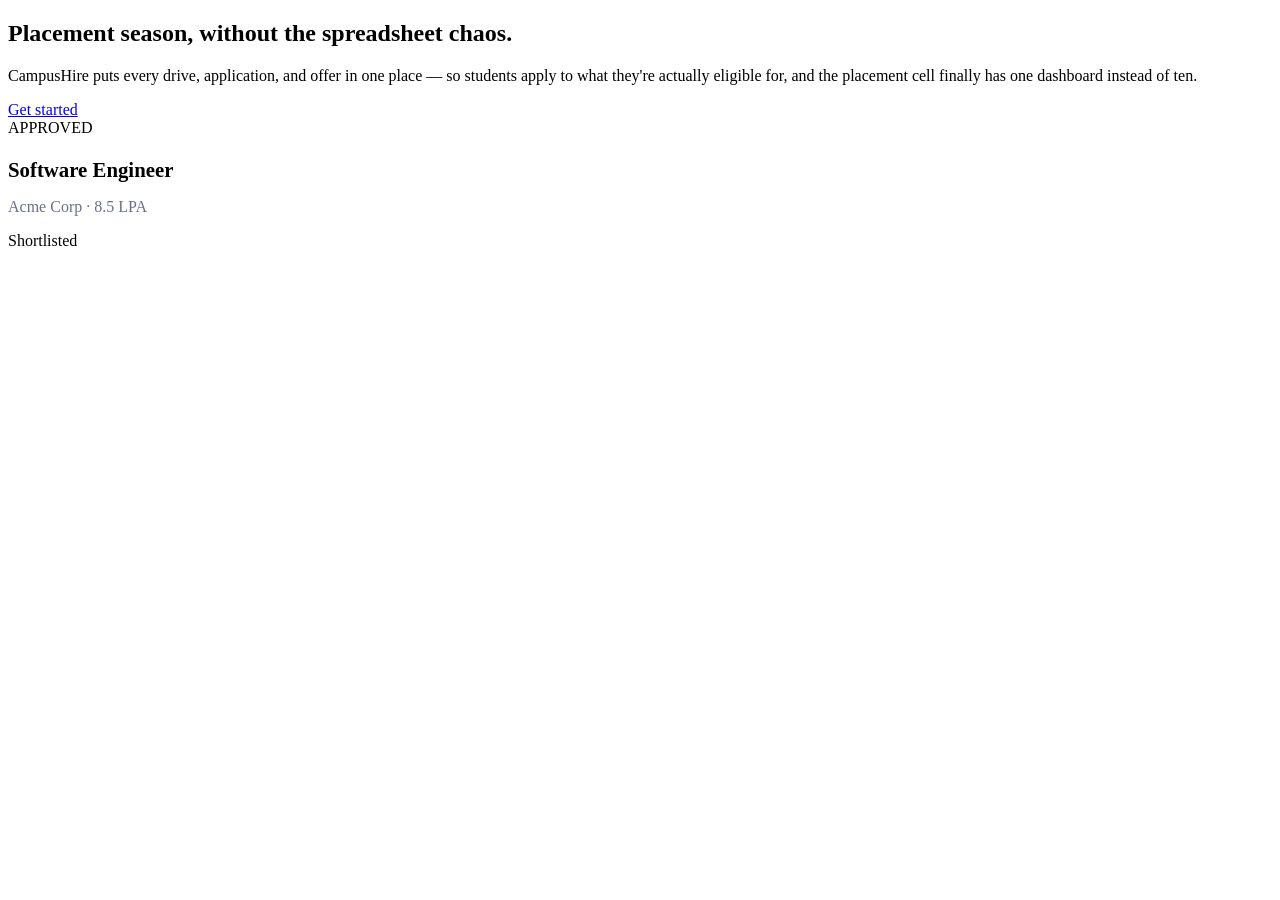
<file: src/main/resources/templates/index.html>
<!DOCTYPE html>
<html xmlns:th="http://www.thymeleaf.org">
<head th:replace="~{fragments/layout :: head('CampusHire - Home')}"></head>
<body>
<nav th:replace="~{fragments/layout :: navbar}"></nav>

<section class="ch-hero">
    <div class="ch-hero-text">
        <h1>Placement season, without the spreadsheet chaos.</h1>
        <p>CampusHire puts every drive, application, and offer in one place — so students apply to what they're actually eligible for, and the placement cell finally has one dashboard instead of ten.</p>
        <a href="/register" class="btn btn-ch-primary btn-lg">Get started</a>
    </div>
    <div class="ch-hero-mock">
        <div class="ch-card">
            <span class="mock-tag">APPROVED</span>
            <h3 style="font-size:1.3rem; margin-bottom:0.3rem;">Software Engineer</h3>
            <p style="color:#6B7088; margin-bottom:1rem;">Acme Corp · 8.5 LPA</p>
            <span class="badge-status badge-shortlisted">Shortlisted</span>
        </div>
    </div>
</section>

<footer th:replace="~{fragments/layout :: footer}"></footer>
</body>
</html>
</file>
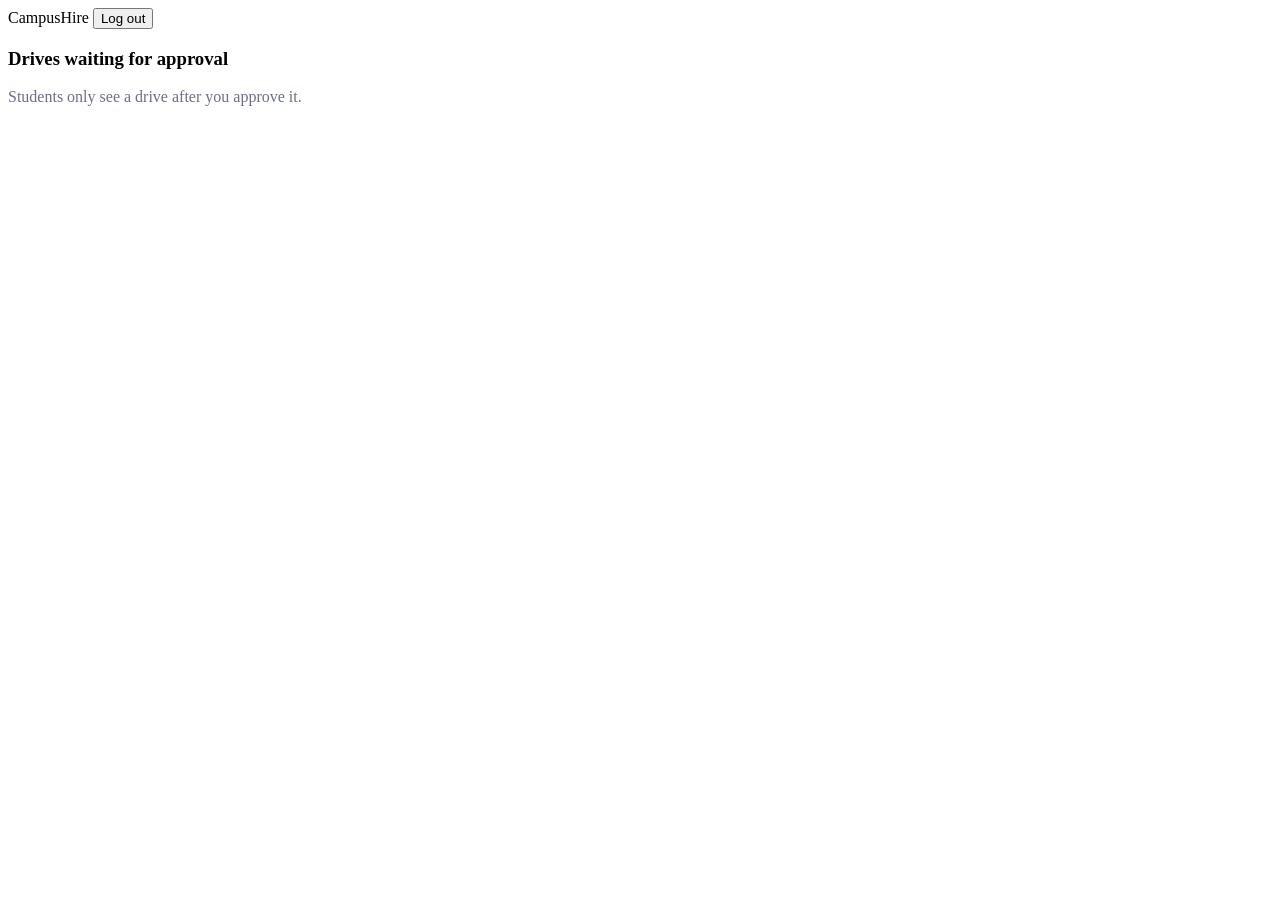
<file: src/main/resources/templates/admin-dashboard.html>
<!DOCTYPE html>
<html xmlns:th="http://www.thymeleaf.org">
<head th:replace="~{fragments/layout :: head('Admin Dashboard - CampusHire')}"></head>
<body>
<div class="ch-topbar">
    <a class="brand" th:href="@{/}">Campus<span>Hire</span></a>
    <button onclick="logout()">Log out</button>
</div>

<div class="container py-4">
    <h3 class="mb-1">Drives waiting for approval</h3>
    <p style="color:#6B7088;" class="mb-4">Students only see a drive after you approve it.</p>
    <div id="pendingContainer"></div>
</div>

<script th:src="@{/js/common.js}"></script>
<script th:src="@{/js/admin-dashboard.js}"></script>
</body>
</html>
</file>
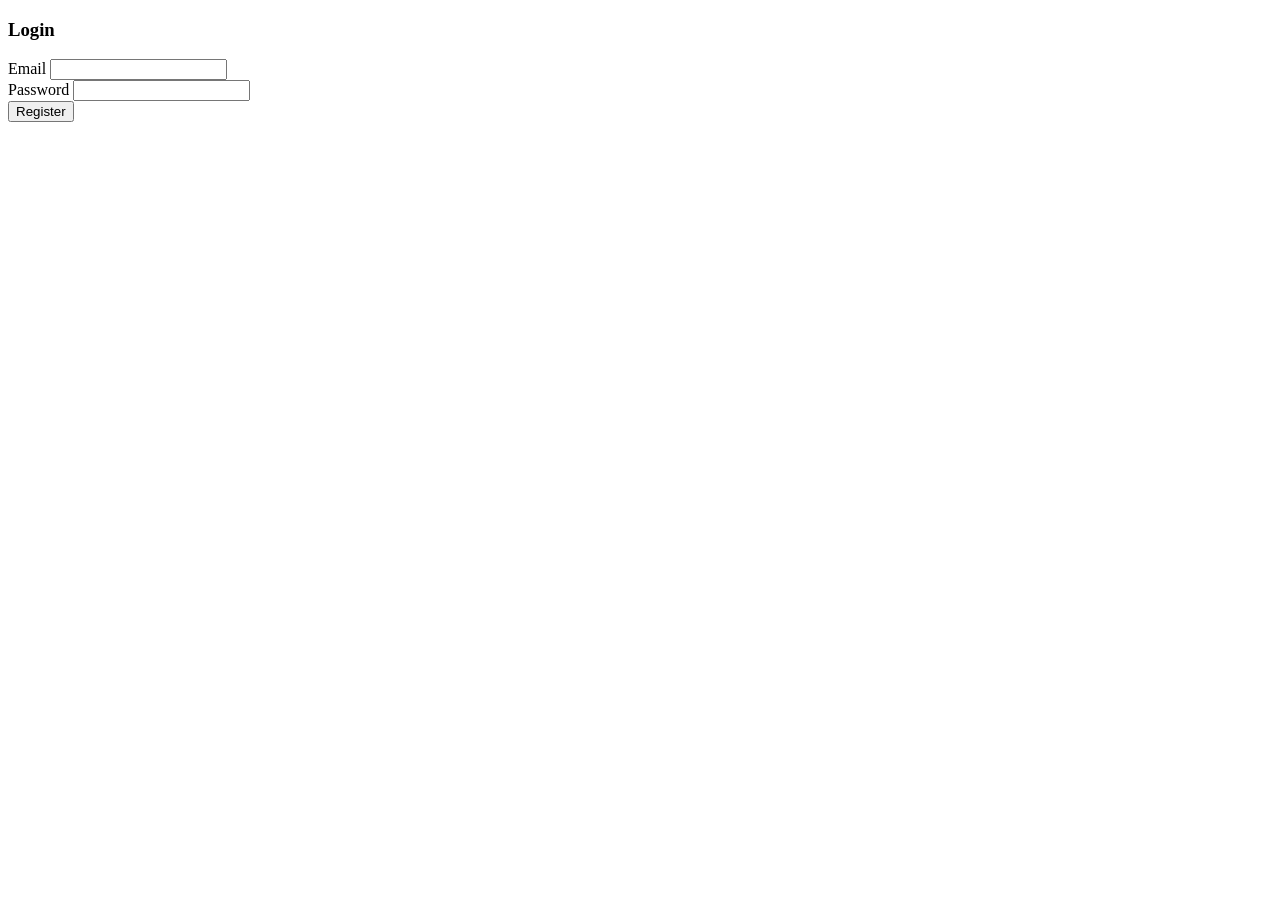
<file: src/main/resources/templates/login.html>
<!DOCTYPE html>
<html xmlns:th="http://www.thymeleaf.org">
<head th:replace="~{fragments/layout :: head('Login - CampusHire')}"></head>
<body>
	<nav th:replace="~{fragments/layout :: navbar}"></nav>

	<div class="container col-md-5 py-5">
		<div class="ch-form-card">
			<h3 class="mb-4">Login</h3>
			<div id="errorBox" class="alert alert-danger d-none"></div>


			<form id="loginForm">
				<div class="mb-3">
					<label class="form-label">Email</label> <input type="email"
						class="form-control" id="email" required>
				</div>
				<div class="mb-3">
					<label class="form-label">Password</label> <input type="password"
						class="form-control" id="password" required>
				</div>
				<button type="submit" class="btn btn-ch-primary w-100">Register</button>
			</form>

		</div>
	</div>

	<footer th:replace="~{fragments/layout :: footer}"></footer>
	<script th:src="@{/js/auth.js}"></script>
</body>
</html>
</file>
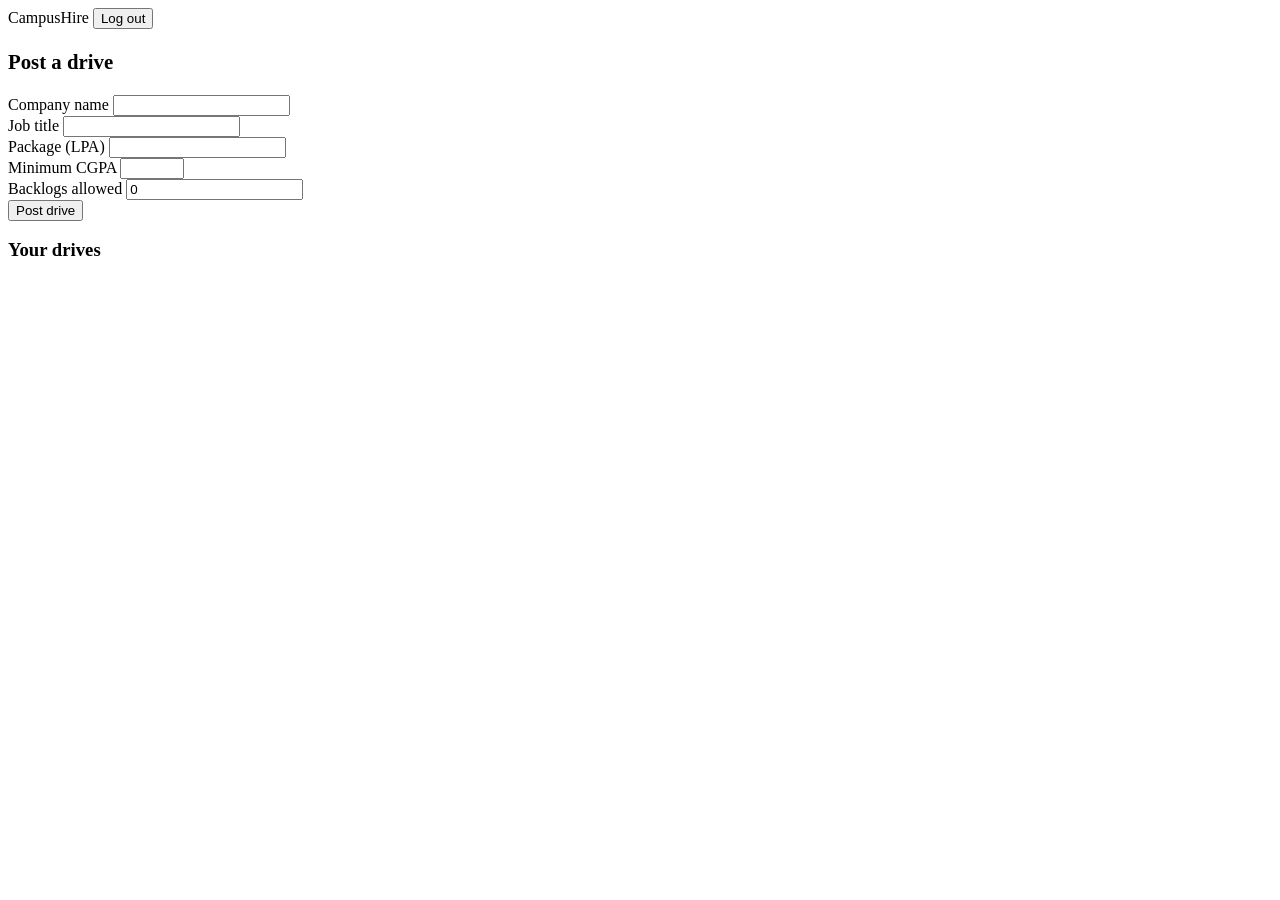
<file: src/main/resources/templates/recruiter-dashboard.html>
<!DOCTYPE html>
<html xmlns:th="http://www.thymeleaf.org">
<head th:replace="~{fragments/layout :: head('Recruiter Dashboard - CampusHire')}"></head>
<body>
<div class="ch-topbar">
    <a class="brand" th:href="@{/}">Campus<span>Hire</span></a>
    <button onclick="logout()">Log out</button>
</div>

<div class="container py-4">
    <div class="row g-4">
        <div class="col-lg-4">
            <div class="ch-form-card">
                <h3 class="mb-3" style="font-size:1.3rem;">Post a drive</h3>
                <div id="formMsg" class="alert d-none"></div>
                <form id="driveForm">
                    <div class="mb-3">
                        <label class="form-label">Company name</label>
                        <input type="text" class="form-control" id="companyName" required>
                    </div>
                    <div class="mb-3">
                        <label class="form-label">Job title</label>
                        <input type="text" class="form-control" id="jobTitle" required>
                    </div>
                    <div class="mb-3">
                        <label class="form-label">Package (LPA)</label>
                        <input type="number" step="0.1" min="0" class="form-control" id="packageLpa" required>
                    </div>
                    <div class="mb-3">
                        <label class="form-label">Minimum CGPA</label>
                        <input type="number" step="0.1" min="0" max="10" class="form-control" id="minCgpa" required>
                    </div>
                    <div class="mb-3">
                        <label class="form-label">Backlogs allowed</label>
                        <input type="number" min="0" class="form-control" id="allowedBacklogs" value="0" required>
                    </div>
                    <button type="submit" class="btn btn-ch-primary w-100">Post drive</button>
                </form>
            </div>
        </div>

        <div class="col-lg-8">
            <h3 class="mb-3">Your drives</h3>
            <div id="drivesContainer"></div>
        </div>
    </div>
</div>

<script th:src="@{/js/common.js}"></script>
<script th:src="@{/js/recruiter-dashboard.js}"></script>
</body>
</html>
</file>
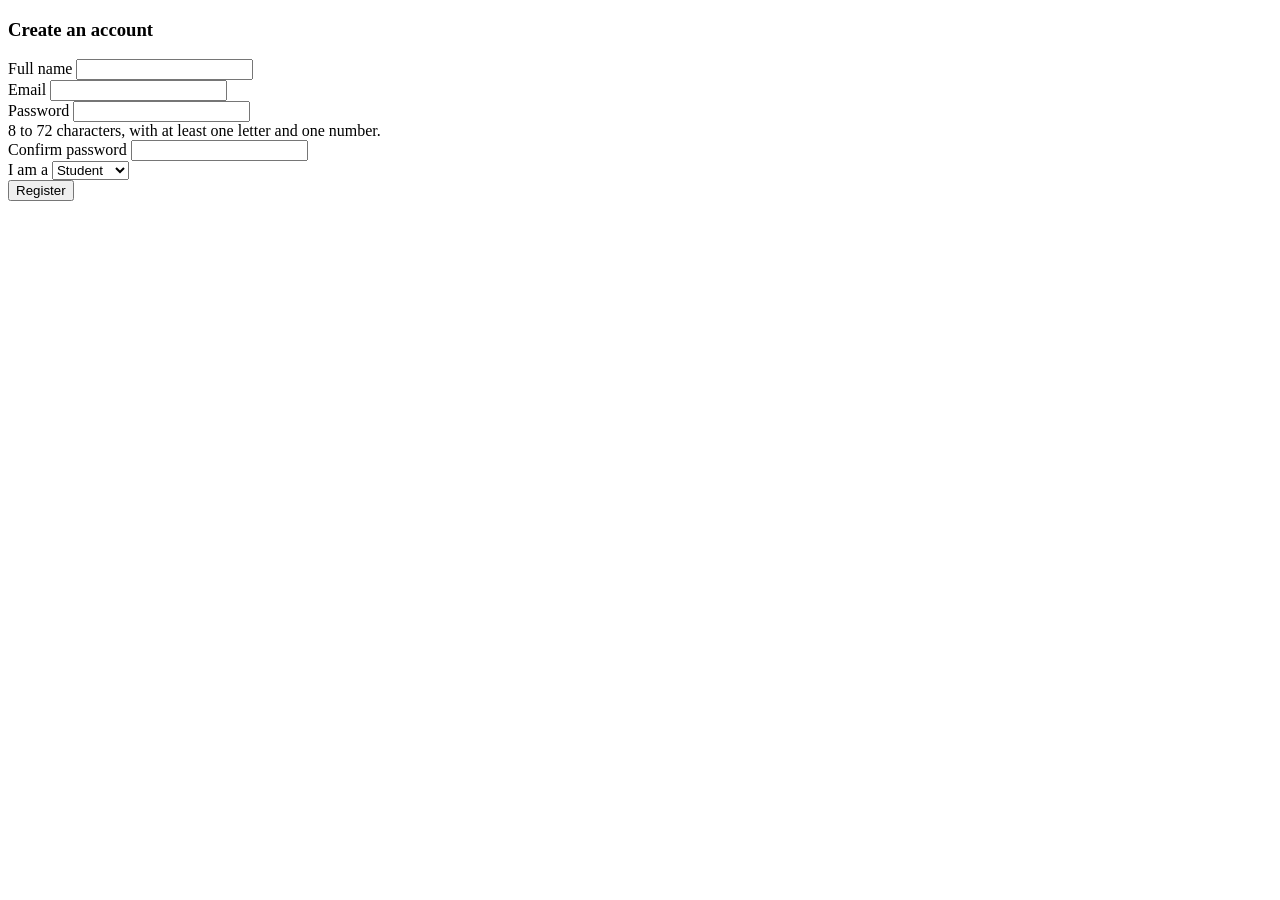
<file: src/main/resources/templates/register.html>
<!DOCTYPE html>
<html xmlns:th="http://www.thymeleaf.org">
<head th:replace="~{fragments/layout :: head('Register - CampusHire')}"></head>
<body>
<nav th:replace="~{fragments/layout :: navbar}"></nav>

<div class="container col-md-5 py-5">
    <div class="ch-form-card">
        <h3 class="mb-4">Create an account</h3>
        <div id="errorBox" class="alert alert-danger d-none"></div>

        <form id="registerForm" novalidate>
            <div class="mb-3">
                <label class="form-label">Full name</label>
                <input type="text" class="form-control" id="name" maxlength="100">
            </div>
            <div class="mb-3">
                <label class="form-label">Email</label>
                <input type="email" class="form-control" id="email" maxlength="150">
            </div>
            <div class="mb-3">
                <label class="form-label">Password</label>
                <input type="password" class="form-control" id="password" maxlength="72">
                <div class="form-text">8 to 72 characters, with at least one letter and one number.</div>
            </div>
            <div class="mb-3">
                <label class="form-label">Confirm password</label>
                <input type="password" class="form-control" id="confirmPassword" maxlength="72">
            </div>
            <div class="mb-3">
                <label class="form-label">I am a</label>
                <select class="form-select" id="role">
                    <option value="STUDENT">Student</option>
                    <option value="RECRUITER">Recruiter</option>
                </select>
            </div>
            <button type="submit" class="btn btn-ch-primary w-100" id="submitBtn">Register</button>
        </form>
    </div>
</div>

<footer th:replace="~{fragments/layout :: footer}"></footer>
<script th:src="@{/js/auth.js}"></script>
</body>
</html>
</file>
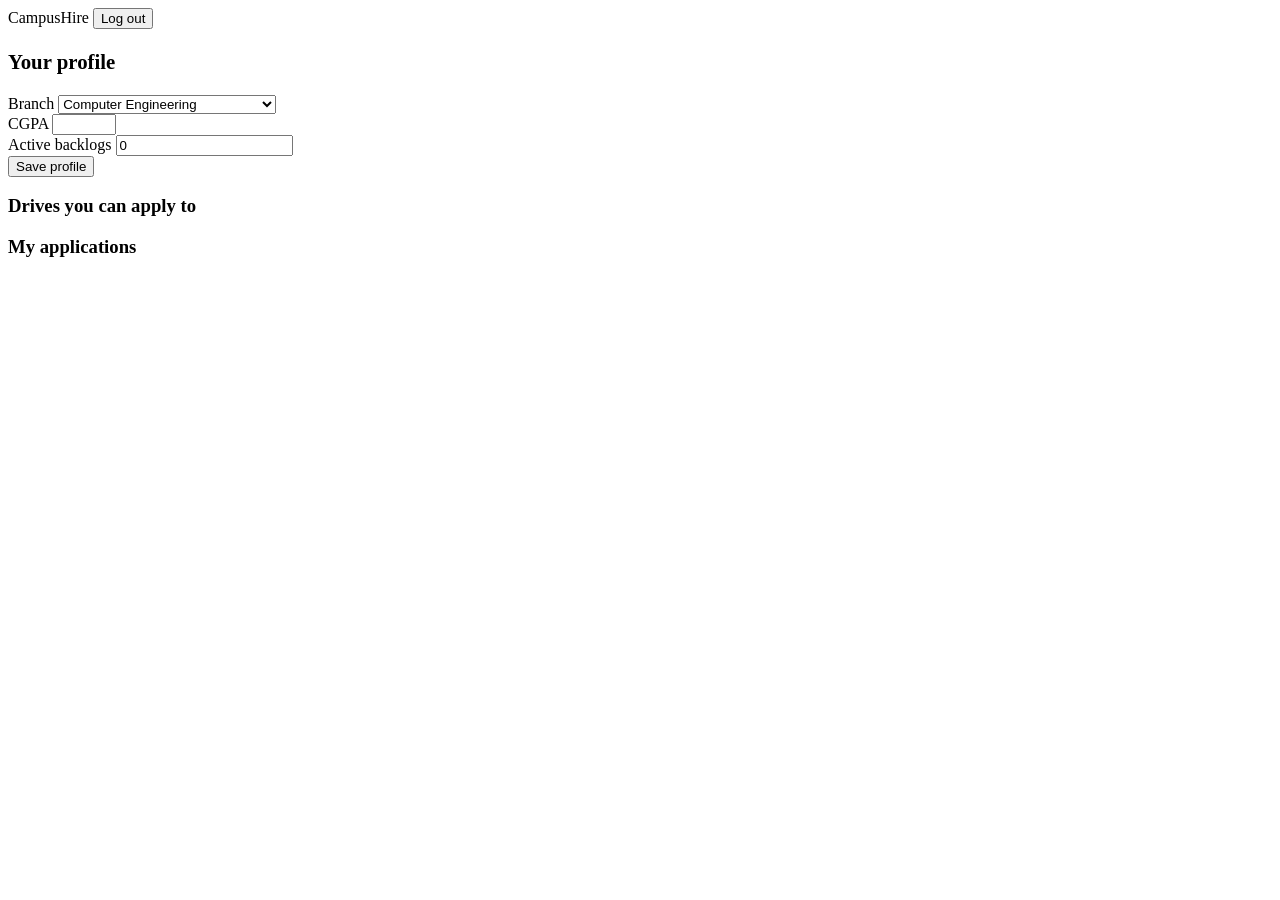
<file: src/main/resources/templates/student-dashboard.html>
<!DOCTYPE html>
<html xmlns:th="http://www.thymeleaf.org">
<head th:replace="~{fragments/layout :: head('Student Dashboard - CampusHire')}"></head>
<body>
<div class="ch-topbar">
    <a class="brand" th:href="@{/}">Campus<span>Hire</span></a>
    <button onclick="logout()">Log out</button>
</div>

<div class="container py-4">
    <div class="row g-4">
        <div class="col-lg-4">
            <div class="ch-form-card">
                <h3 class="mb-3" style="font-size:1.3rem;">Your profile</h3>
                <div id="profileMsg" class="alert d-none"></div>
                <form id="profileForm">
                    <div class="mb-3">
                        <label class="form-label">Branch</label>
                        <select class="form-select" id="branch" required>
                            <option value="Computer Engineering">Computer Engineering</option>
                            <option value="Information Technology">Information Technology</option>
                            <option value="Mechanical Engineering">Mechanical Engineering</option>
                            <option value="Civil Engineering">Civil Engineering</option>
                            <option value="Electrical Engineering">Electrical Engineering</option>
                            <option value="Electronics &amp; Telecommunication">Electronics &amp; Telecommunication</option>
                        </select>
                    </div>
                    <div class="mb-3">
                        <label class="form-label">CGPA</label>
                        <input type="number" step="0.01" min="0" max="9.99" class="form-control" id="cgpa" required>
                    </div>
                    <div class="mb-3">
                        <label class="form-label">Active backlogs</label>
                        <input type="number" min="0" class="form-control" id="backlogs" value="0" required>
                    </div>
                    <button type="submit" class="btn btn-ch-primary w-100">Save profile</button>
                </form>
            </div>
        </div>

        <div class="col-lg-8">
            <div id="actionMsg" class="alert d-none"></div>
            <h3 class="mb-3">Drives you can apply to</h3>
            <div id="drivesContainer" class="row g-3 mb-5"></div>

            <h3 class="mb-3">My applications</h3>
            <div id="applicationsContainer"></div>
        </div>
    </div>
</div>

<script th:src="@{/js/common.js}"></script>
<script th:src="@{/js/student-dashboard.js}"></script>
</body>
</html>
</file>
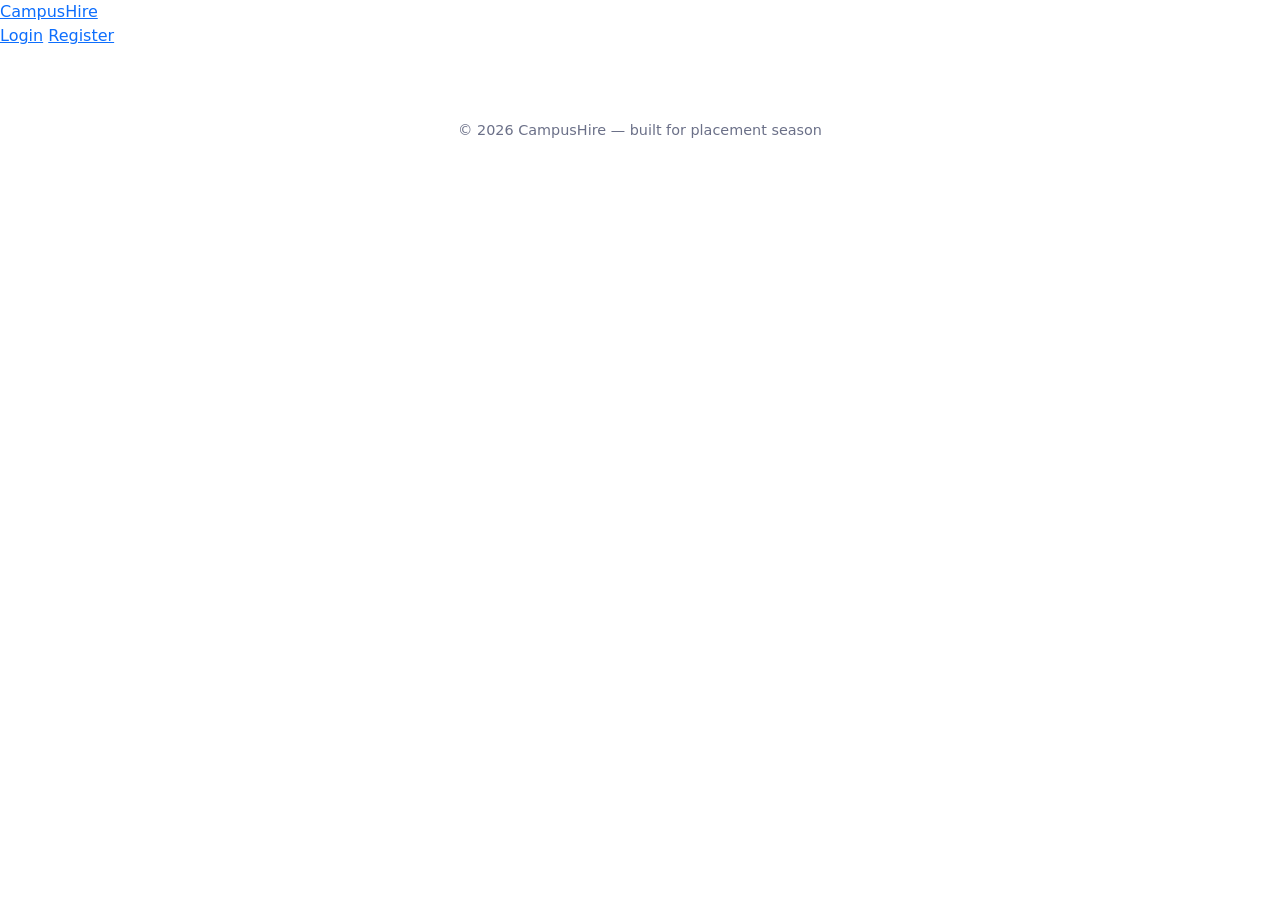
<file: src/main/resources/templates/fragments/layout.html>
<!DOCTYPE html>
<html xmlns:th="http://www.thymeleaf.org">
<head th:fragment="head(title)">
    <meta charset="UTF-8">
    <meta name="viewport" content="width=device-width, initial-scale=1">
    <title th:text="${title}">CampusHire</title>
    <link rel="preconnect" href="https://fonts.googleapis.com">
    <link href="https://fonts.googleapis.com/css2?family=Fraunces:wght@500;600;700&family=Inter:wght@400;500;600&display=swap" rel="stylesheet">
    <link href="https://cdn.jsdelivr.net/npm/bootstrap@5.3.0/dist/css/bootstrap.min.css" rel="stylesheet">
    <link rel="stylesheet" th:href="@{/css/style.css}">
</head>
<body>
<nav th:fragment="navbar" class="ch-navbar">
    <a class="brand" th:href="@{/}">Campus<span>Hire</span></a>
    <div>
        <a class="btn-ghost" th:href="@{/login}">Login</a>
        <a class="btn-ghost btn-solid" th:href="@{/register}">Register</a>
    </div>
</nav>
<footer th:fragment="footer" class="text-center py-4 mt-5" style="color:#6B7088; font-size:0.9rem;">
    &copy; 2026 CampusHire — built for placement season
</footer>
</body>
</html>
</file>
